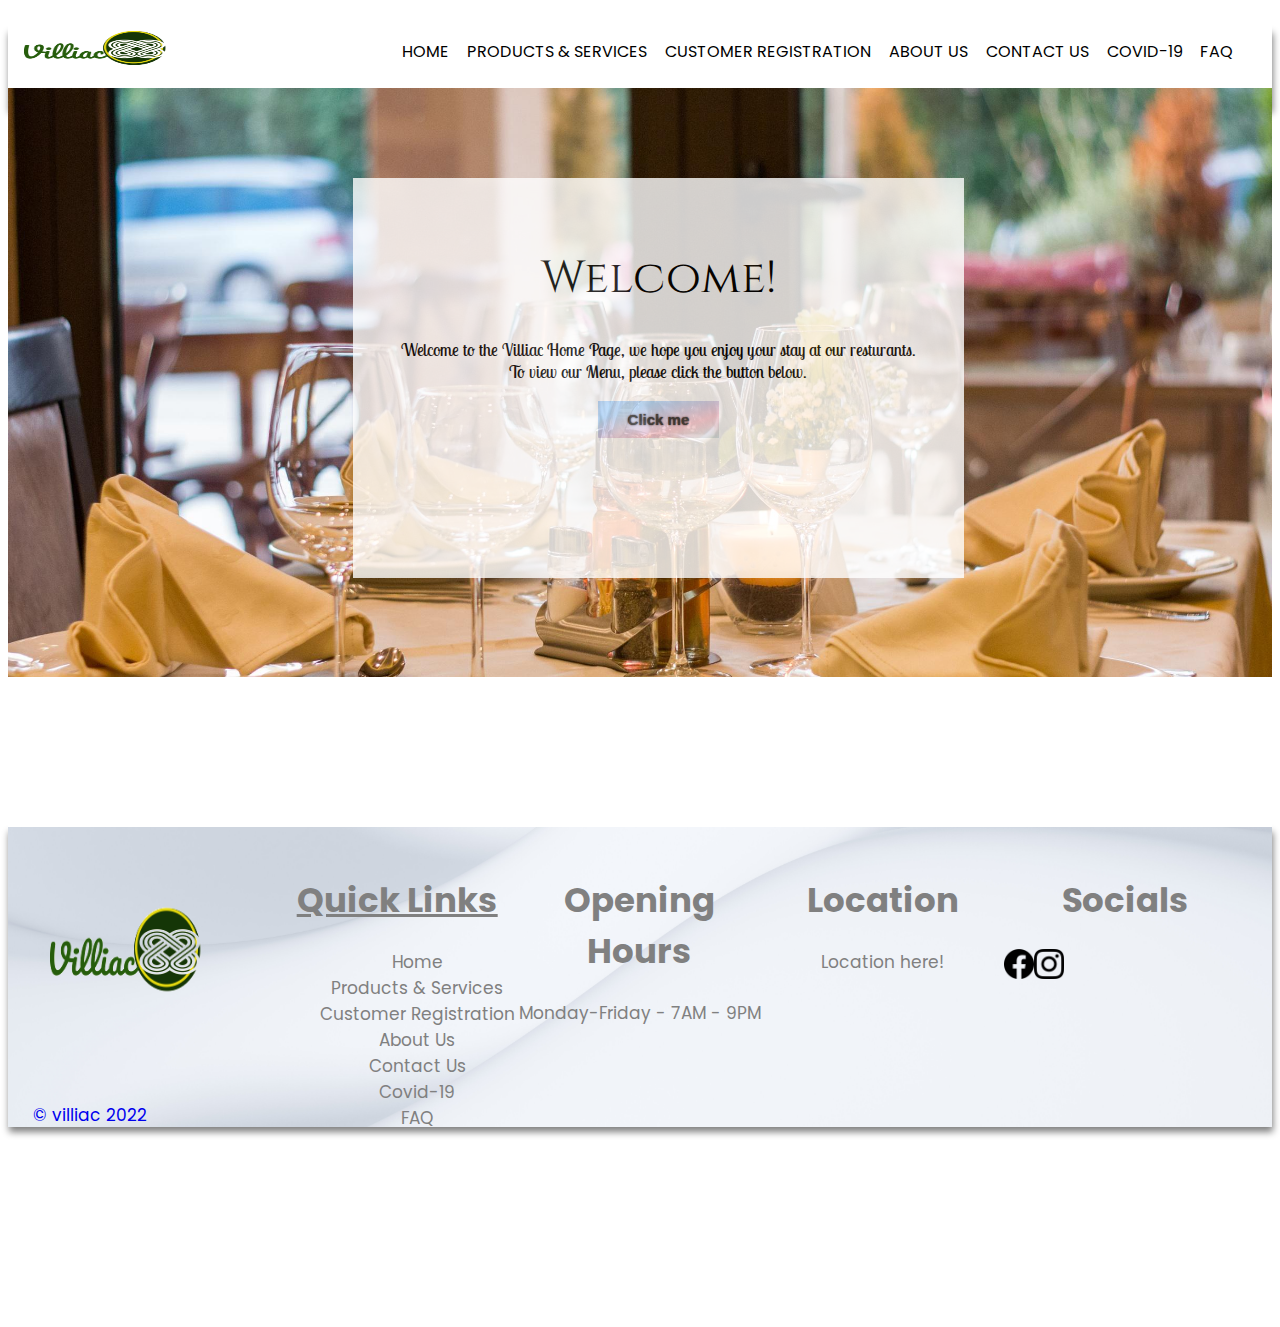
<file: index.html>
<!DOCTYPE html>
<html lang="en">
<html> 

<head>
	<link rel="stylesheet" type="text/css" href="CSS/Style.css" />
	<script src="Script/script.js" type="text/Javascript"></script>
	<title>Villiac | Home Page</title>
	<link rel="preconnect" href="https://fonts.googleapis.com">
	<link rel="preconnect" href="https://fonts.gstatic.com" crossorigin>
	<link href="https://fonts.googleapis.com/css2?family=Poppins:ital,wght@0,200;0,300;0,400;0,600;1,200;1,300;1,400;1,600&display=swap" rel="stylesheet">
	
	<link rel="preconnect" href="https://fonts.googleapis.com">
	<link rel="preconnect" href="https://fonts.gstatic.com" crossorigin>
	<link href="https://fonts.googleapis.com/css2?family=Cinzel:wght@600&display=swap" rel="stylesheet">  
	
		<link rel="preconnect" href="https://fonts.googleapis.com">
	<link rel="preconnect" href="https://fonts.gstatic.com" crossorigin>
	<link href="https://fonts.googleapis.com/css2?family=Lobster+Two:wght@300&display=swap" rel="stylesheet"> 
</head>

<body id="body">
	<div class= "container">
		<div class= "header">
			<section class= "logo">
				<a href= "index.html"> <img src= "Images/LogoIconTransparent.png" alt= "image_of_logo">
			</section>
			<section class= "MainHeader"> 
				<div class= "navigation">
					<ul>
						<li> <a href="index.html"> Home </a> </li>
						<li> <a href="LOGIN.html"> Products & Services </a> </li>
						<li> <a href="Customer_Registration.html"> Customer Registration </a> </li>
						<li> <a href="About_Us.html"> About Us </a> </li>
						<li> <a href="Contact_Us.html"> Contact Us </a> </li>
						<li> <a href="Covid-19.html"> Covid-19 </a> </li>
						<li> <a href="FAQ.html"> FAQ </a> </li>
					</ul>
				</div>
			</section>
		</div>
	
	<div class= "contentcontainer">
		<div class= "Section1">
				<div class= "Section1_box"> 
					<h1 class="homepageh1">Welcome!</h1>
					<p class="homepgp"> Welcome to the Villiac Home Page, we hope you enjoy your stay at our resturants.<br> To view our Menu, please click the button below. </p>
					<div class="Clickable_Button1">
						<form action= "" method="post">
							<a href="LOGIN.html"><input type="button" value="Click me"></input></a>
						</form>
					</div>
				</div>
		</div>
		<div class= "Blank_Placeholder">
		</div>

	<div class= "footer"> 
		<section class= "footer_section_1">
			<section class="Nav_logo">
				<a href= "index.html"> <img src= "Images/LogoIconTransparent.png" alt= "image_of_logo">
			</section>
		</section>
			
		<section class= "footer_section_2">
			<h1> Quick Links </h1>
			
			<section class="footer_Nav">
			<ul>
				<li> <a href="index.html"> Home </a> </li>
				<li> <a href="LOGIN.html"> Products & Services </a> </li>
				<li> <a href="Customer_Registration.html"> Customer Registration </a> </li>
				<li> <a href="About_Us.html"> About Us </a> </li>
				<li> <a href="Contact_Us.html"> Contact Us </a> </li>
				<li> <a href="Covid-19.html"> Covid-19 </a> </li>
				<li> <a href="FAQ.html"> FAQ </a> </li>
			</ul>
			</section>
		</section>
			
		<section class= "footer_section_3">
			<h1> Opening Hours </h1>
			<p> Monday-Friday - 7AM - 9PM </p>
		</section>
		<section class= "footer_section_4">
			<h1> Location </h1>
			<p> Location here! </p>
		</section>
		<section class= "footer_section_5">
			<h1> Socials </h1>
			<div class="SocialIcons">
				<a href= "https://www.facebook.com/campaign/landing.php?campaign_id=1635737222&extra_1=s%7Cc%7C355152121132%7Ce%7Cfacebook%27%7C&placement=&creative=355152121132&keyword=facebook%27&partner_id=googlesem&extra_2=campaignid%3D1635737222%26adgroupid%3D63524894798%26matchtype%3De%26network%3Dg%26source%3Dnotmobile%26search_or_content%3Ds%26device%3Dc%26devicemodel%3D%26adposition%3D%26target%3D%26targetid%3Dkwd-362360550869%26loc_physical_ms%3D9070375%26loc_interest_ms%3D%26feeditemid%3D%26param1%3D%26param2%3D&gclid=CjwKCAjw7IeUBhBbEiwADhiEMVJQXjFJwoAyJiEPKn57eGhlDPESLbmhjLqlDKhtFrRsCd7dJHE6eBoCSIEQAvD_BwE"> <img src= "Images/facebookIcon.png">
				<a href= "https://www.instagram.com/?hl=en"> <img src= "Images/instagramIcon.png">
			</div>
			
		</section>
		
		<span>&copy villiac 2022<span> 
	
	</div>
	</div>

</body>
</html>
</file>
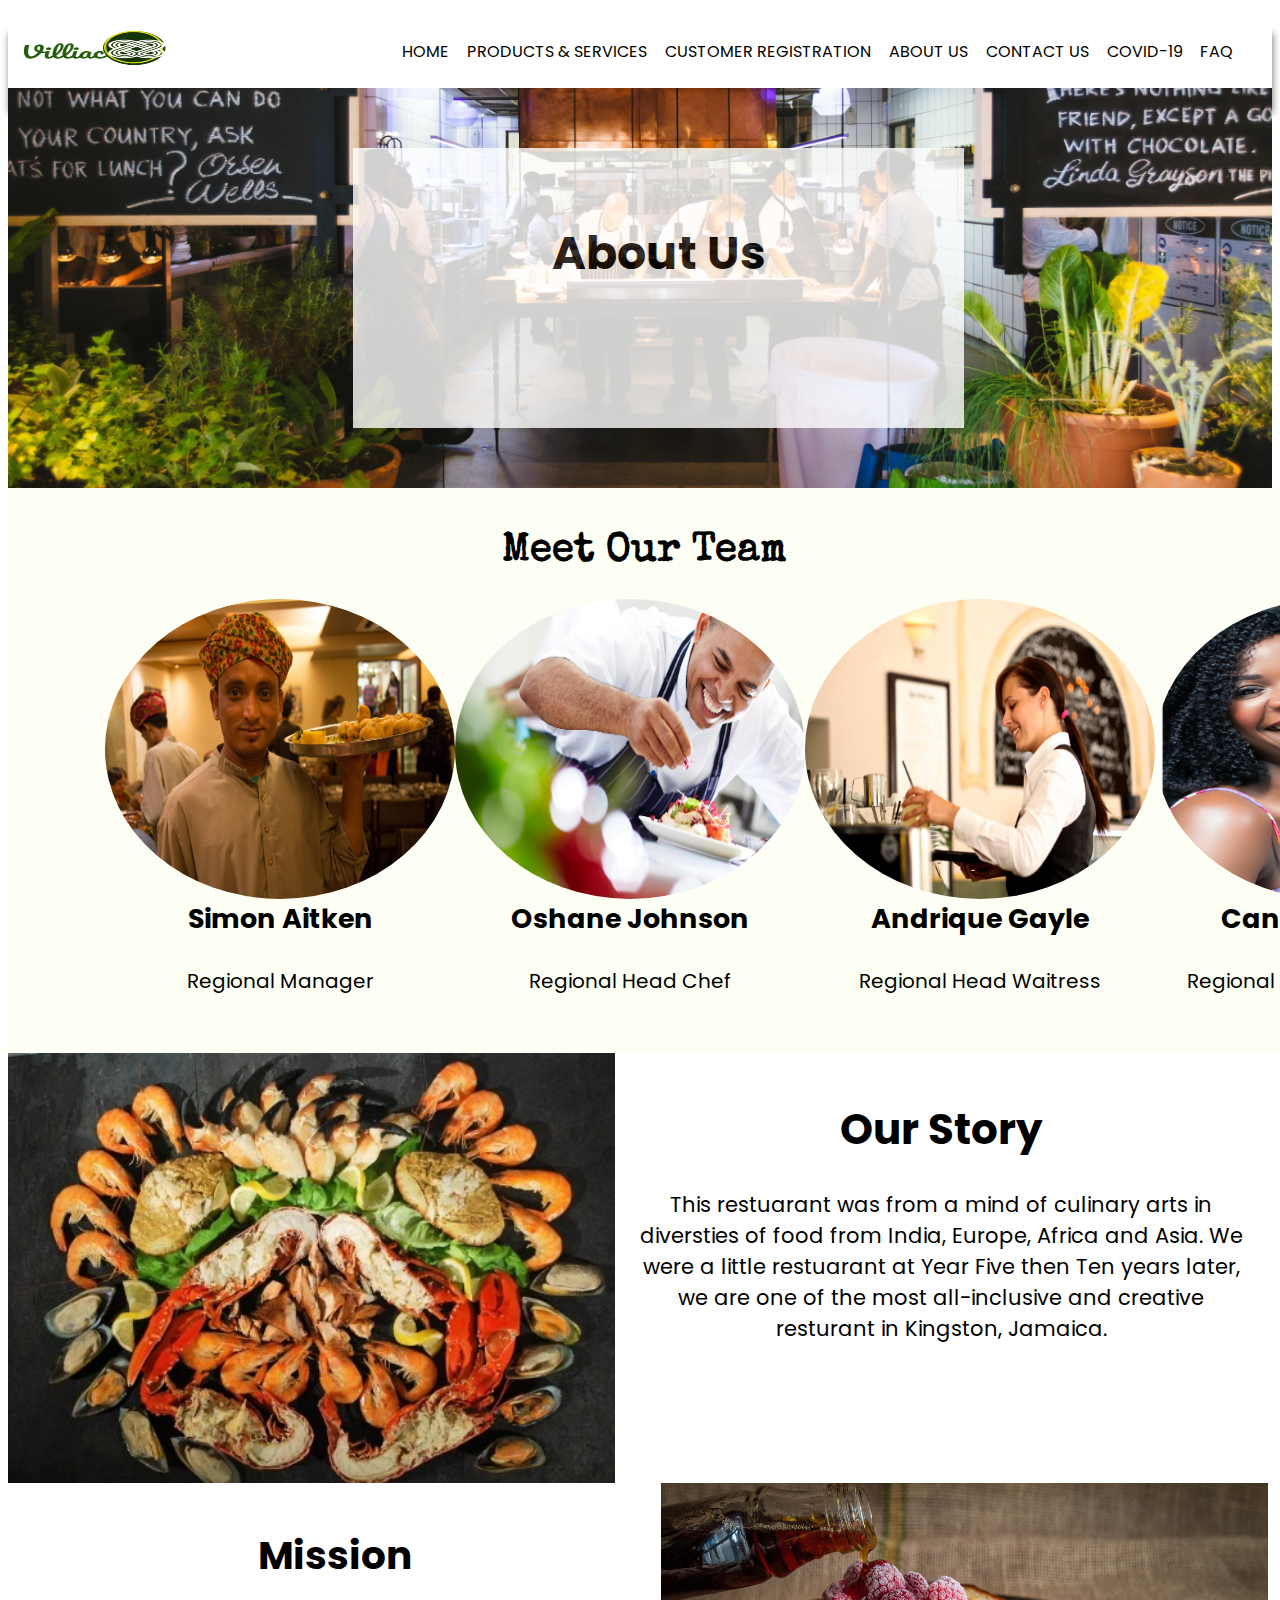
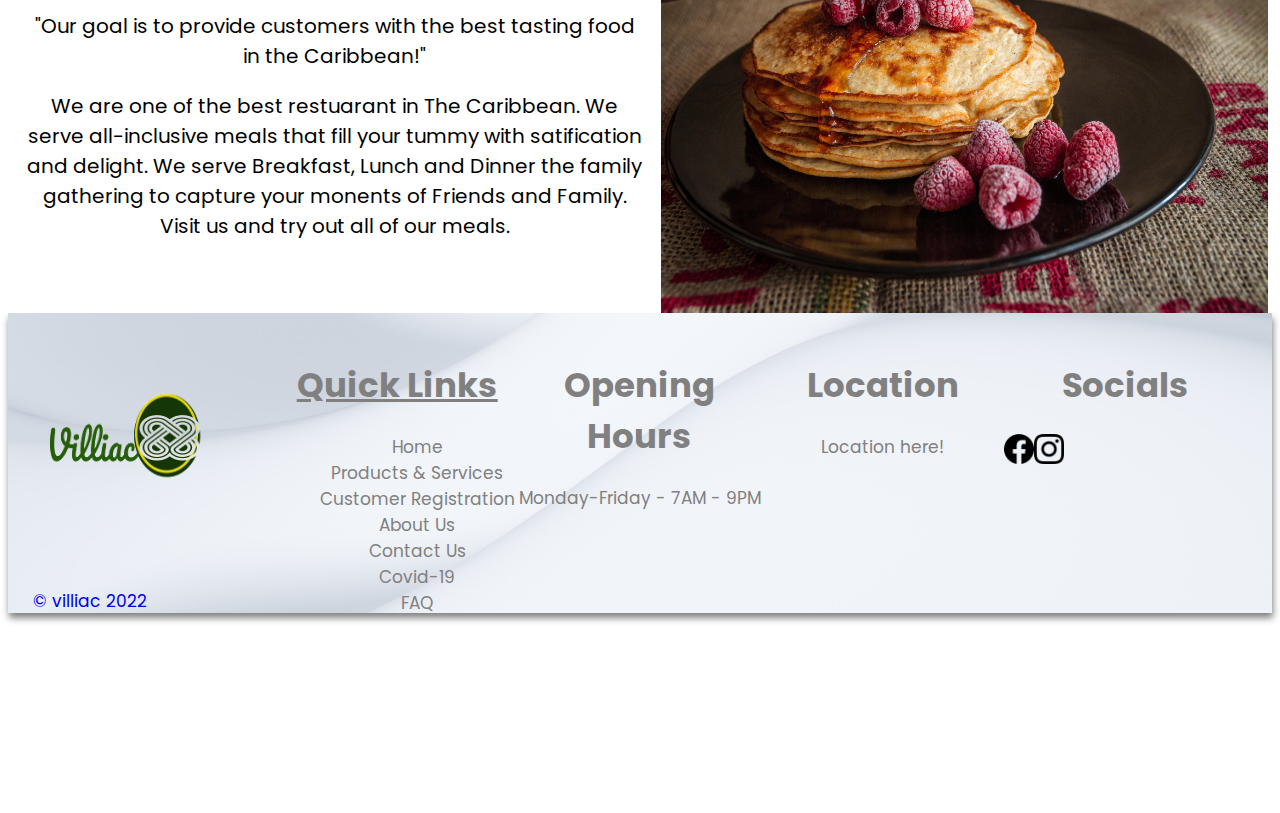
<file: About_Us.html>
<!DOCTYPE html>
<html lang="en">
<html> 

<head>
	<link rel="stylesheet" type="text/css" href= "CSS/Style.css" />
	<title> Villiac | About Us </title>
	<link rel="preconnect" href="https://fonts.googleapis.com">
	<link rel="preconnect" href="https://fonts.gstatic.com" crossorigin>
	<link href="https://fonts.googleapis.com/css2?family=Poppins:ital,wght@0,200;0,300;0,400;0,600;1,200;1,300;1,400;1,600&display=swap" rel="stylesheet">
	
	<link rel="preconnect" href="https://fonts.googleapis.com">
	<link rel="preconnect" href="https://fonts.gstatic.com" crossorigin>
	<link href="https://fonts.googleapis.com/css2?family=Macondo&family=Special+Elite&display=swap" rel="stylesheet"> 

</head>

<body id="body">
	<div class= "container">
		<div class= "header">
			<section class= "logo">
				<a href= "index.html"> <img src= "Images/LogoIconTransparent.png" alt= "image_of_logo">
			</section>
			<section class= "MainHeader"> 
				<div class= "navigation">
					<ul>
						<li> <a href="index.html"> Home </a> </li>
						<li> <a href="LOGIN.html"> Products & Services </a> </li>
						<li> <a href="Customer_Registration.html"> Customer Registration </a> </li>
						<li> <a href="About_Us.html"> About Us </a> </li>
						<li> <a href="Contact_Us.html"> Contact Us </a> </li>
						<li> <a href="Covid-19.html"> Covid-19 </a> </li>
						<li> <a href="FAQ.html"> FAQ </a> </li>
					</ul>
				</div>
			</section>
		</div>
	
	<div class= "contentcontainer">
		<div class= "About_Us_Section">
				<div class= "About_Us_Section_box"> 
					<h1> About Us </h1>
				</div>
		</div>
		
	<div class= "Our_Team_Section">
		<h1 class= "Our_Team_Section_Heading"> Meet Our Team</h1>
		<div class="Profiles">
			<div class="Profile">
				<img src= "Images/chef3.jpg" alt= "image_of_Simon_Aitken" style="width:350px;height:300px;">
				<h3 class="name"> Simon Aitken</h3>
				<p> Regional Manager </p>
			</div>
			<div class="Profile">
				<img src= "Images/chef1.jpg" alt= "image_of_Oshane_Johnson" style="width:350px;height:300px;">
				<h3 class="name"> Oshane Johnson </h3>
				<p> Regional Head Chef </p>
			</div>
			<div class="Profile">
				<img src= "Images/chef2.jpg" alt= "image_of_Andrique_Gayle" style="width:350px;height:300px;">
				<h3 class="name"> Andrique Gayle </h3>
				<p> Regional Head Waitress </p>
			</div>
			<div class="Profile">
				<img src= "Images/chef4.jpg" alt= "image_of_Candice_Arnold" style="width:350px;height:300px;">
				<h3 class="name"> Candice Arnold </h3>
				<p> Regional Operational Officer </p>
			</div>
		</div>
	</div>
		
	<div class="AboutUs_content_image"> </div>
	
	<div class = "Our_Story_Section">
		<h1> Our Story</h1>
		<p>
		This restuarant was from a mind of culinary arts in diversties of food from India, Europe, Africa and Asia. 
		We were a little restuarant at Year Five then Ten years later, we are one of the most all-inclusive and creative resturant in Kingston, Jamaica. 
		</p>
	</div>
	
	<div class= "Mission_Section">
		<h1>Mission</h1>
		<p> "Our goal is to provide customers with the best tasting food in the Caribbean!" </p>
		<p> We are one of the best restuarant in The Caribbean. 
		We serve all-inclusive meals that fill your tummy with satification and delight.
		We serve Breakfast, Lunch and Dinner the family gathering to capture your monents of Friends and Family.
		Visit us and try out all of our meals. </p>
	</div>

	<div class="AboutUs_content_image2"> 
		<img src= "Images/breakfast1.jpg">
	</div>
		
	

	<div class= "footer"> 
		<section class= "footer_section_1">
			<section class="Nav_logo">
				<a href= "index.html"> <img src= "Images/LogoIconTransparent.png" alt= "image_of_logo">
			</section>
		</section>
			
		<section class= "footer_section_2">
			<h1> Quick Links </h1>
			
			<section class="footer_Nav">
			<ul>
				<li> <a href="index.html"> Home </a> </li>
				<li> <a href="LOGIN.html"> Products & Services </a> </li>
				<li> <a href="Customer_Registration.html"> Customer Registration </a> </li>
				<li> <a href="About_Us.html"> About Us </a> </li>
				<li> <a href="Contact_Us.html"> Contact Us </a> </li>
				<li> <a href="Covid-19.html"> Covid-19 </a> </li>
				<li> <a href="FAQ.html"> FAQ </a> </li>
			</ul>
			</section>
		</section>
			
		<section class= "footer_section_3">
			<h1> Opening Hours </h1>
			<p> Monday-Friday - 7AM - 9PM</p>
		</section>
		<section class= "footer_section_4">
			<h1> Location </h1>
			<p> Location here! </p>
		</section>
		<section class= "footer_section_5">
			<h1> Socials </h1>
			<div class="SocialIcons">
				<a href= "https://www.facebook.com/campaign/landing.php?campaign_id=1635737222&extra_1=s%7Cc%7C355152121132%7Ce%7Cfacebook%27%7C&placement=&creative=355152121132&keyword=facebook%27&partner_id=googlesem&extra_2=campaignid%3D1635737222%26adgroupid%3D63524894798%26matchtype%3De%26network%3Dg%26source%3Dnotmobile%26search_or_content%3Ds%26device%3Dc%26devicemodel%3D%26adposition%3D%26target%3D%26targetid%3Dkwd-362360550869%26loc_physical_ms%3D9070375%26loc_interest_ms%3D%26feeditemid%3D%26param1%3D%26param2%3D&gclid=CjwKCAjw7IeUBhBbEiwADhiEMVJQXjFJwoAyJiEPKn57eGhlDPESLbmhjLqlDKhtFrRsCd7dJHE6eBoCSIEQAvD_BwE"> <img src= "Images/facebookIcon.png">
				<a href= "https://www.instagram.com/?hl=en"> <img src= "Images/instagramIcon.png">
			</div>
		</section>
		
		<span>&copy villiac 2022<span> 
	
	</div>
	</div>

</body>
</html>

<!--   
<a href= "https://www.freelogodesign.org/share/ecdf5310d8d1498caa031f91f5c9d2fb"> <img alt= "imgages/banner_logo.png" width= "150" height="70"> </a>
-->
</file>
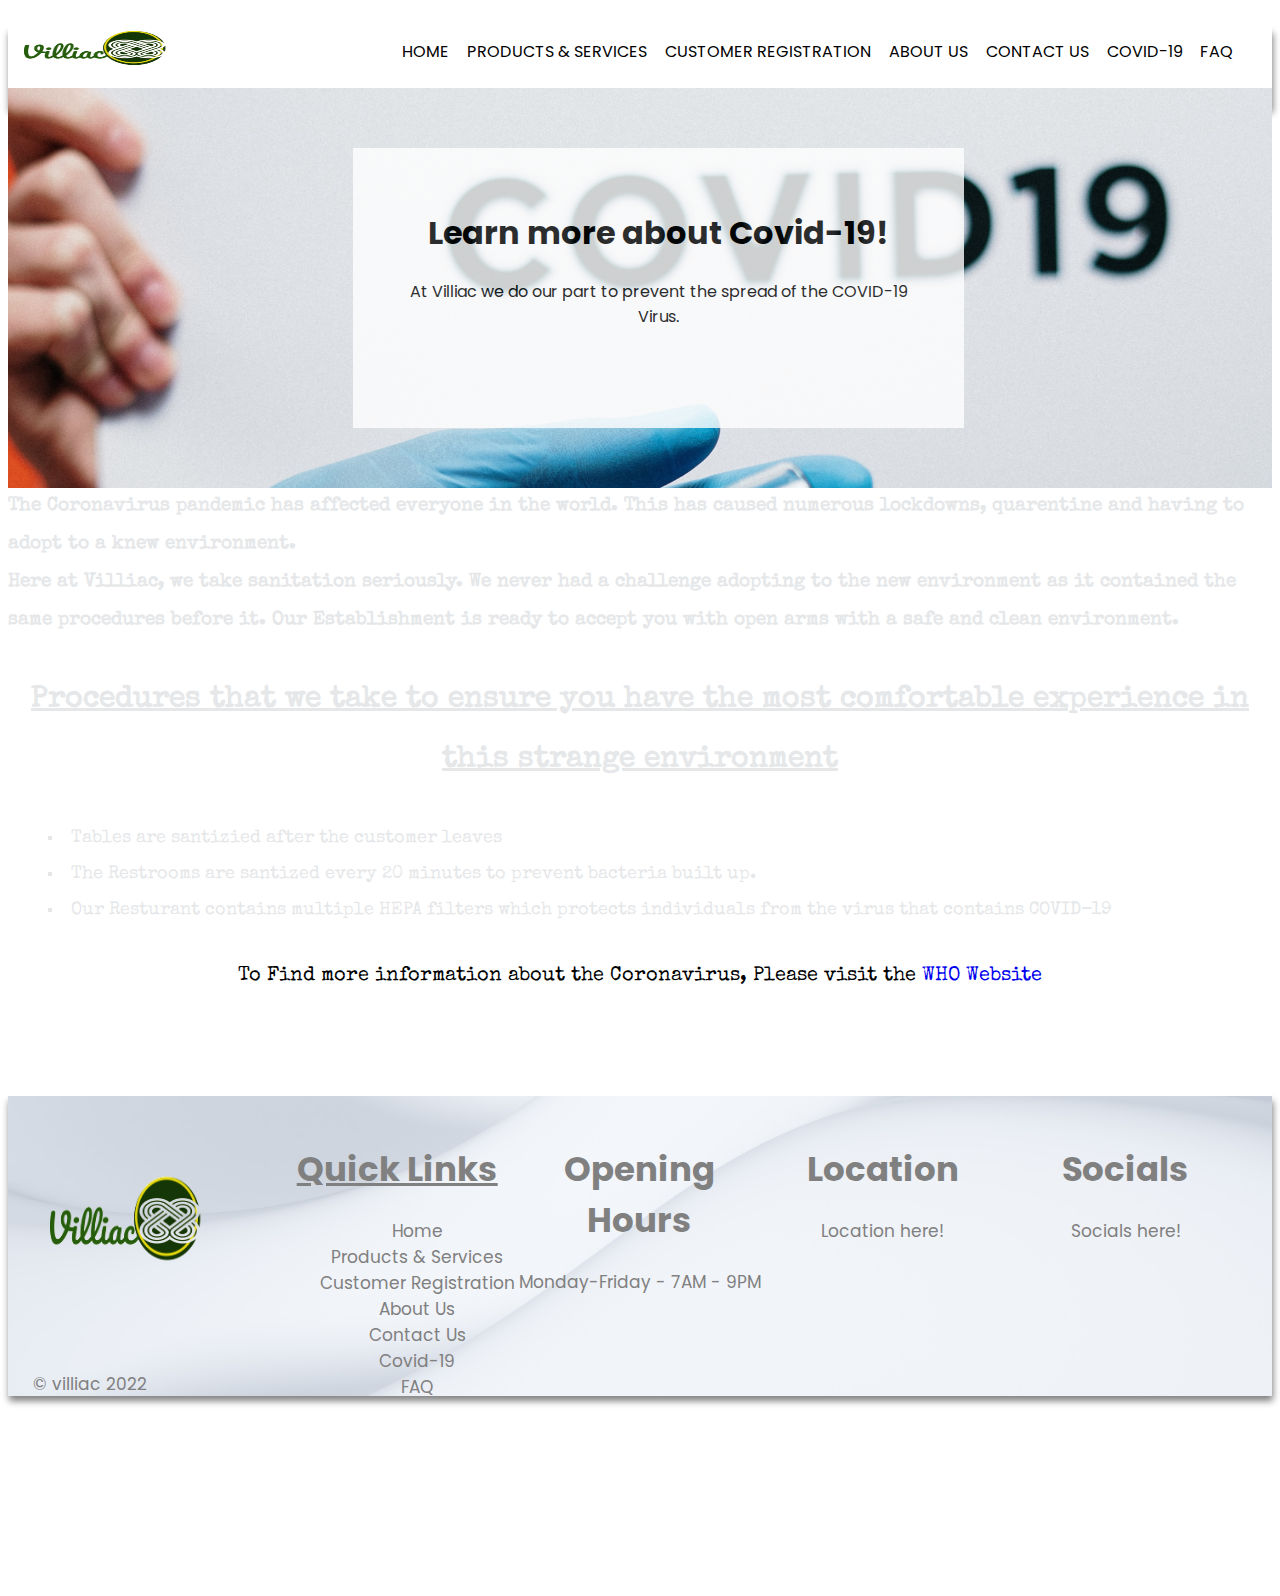
<file: Covid-19.html>
<!DOCTYPE html>
<html lang="en">
<html> 

<head>
	<link rel="stylesheet" type="text/css" href="CSS/Style.css" />
	<title> Villiac | Covid-19 </title>
	<link rel="preconnect" href="https://fonts.googleapis.com">
	<link rel="preconnect" href="https://fonts.gstatic.com" crossorigin>
	<link href="https://fonts.googleapis.com/css2?family=Poppins:ital,wght@0,200;0,300;0,400;0,600;1,200;1,300;1,400;1,600&display=swap" rel="stylesheet">
		

	<link rel="preconnect" href="https://fonts.googleapis.com">
	<link rel="preconnect" href="https://fonts.gstatic.com" crossorigin>
	<link href="https://fonts.googleapis.com/css2?family=Playfair+Display+SC:ital,wght@0,400;0,700;1,400&display=swap" rel="stylesheet"> 
	
	<link rel="preconnect" href="https://fonts.googleapis.com">
	<link rel="preconnect" href="https://fonts.gstatic.com" crossorigin>
	<link href="https://fonts.googleapis.com/css2?family=Special+Elite&display=swap" rel="stylesheet"> 
</head>

<body id="body">
	<div class= "container">
		<div class= "header">
			<section class= "logo">
				<a href= "index.html"> <img src= "Images/LogoIconTransparent.png" alt= "image_of_logo">
			</section>
			<section class= "MainHeader"> 
				<div class= "navigation">
					<ul>
						<li> <a href="index.html"> Home </a> </li>
						<li> <a href="LOGIN.html"> Products & Services </a> </li>
						<li> <a href="Customer_Registration.html"> Customer Registration </a> </li>
						<li> <a href="About_Us.html"> About Us </a> </li>
						<li> <a href="Contact_Us.html"> Contact Us </a> </li>
						<li> <a href="Covid-19.html"> Covid-19 </a> </li>
						<li> <a href="FAQ.html"> FAQ </a> </li>
					</ul>
				</div>
			</section>
		</div>
	
	<div class= "contentcontainer">
		<div class= "Covid_19_Section">
				<div class= "Covid_19_Section_box"> 
					<h1> Learn more about Covid-19! </h1>
					<p>At Villiac we do our part to prevent the spread of the COVID-19 Virus.</p>
				</div>
		</div>
		
		<div class="covidinfo">
		<div class= "Blank_Placeholdercovid19">
			<p class="covid19para">The Coronavirus pandemic has affected everyone in the world. This has caused numerous lockdowns, quarentine and having to adopt to a knew environment.<br>
			Here at Villiac, we take sanitation seriously. We never had a challenge adopting to the new environment as it contained the same procedures before it. Our Establishment is ready to accept you with open arms with a safe and clean environment.</p>
		
			<h3 class = "covid19textcenter"><u>Procedures that we take to ensure you have the most comfortable experience in this strange environment</u></h3>
			<ol class="covid19list">
				<li>Tables are santizied after the customer leaves</li>
				<li>The Restrooms are santized every 20 minutes to prevent bacteria built up.</li>
				<li>Our Resturant contains multiple HEPA filters which protects individuals from the virus that contains COVID-19</li>
			</ol>
		</div>
		
		
	<div class="Blank_Placeholder">
	<p class="covid19font">To Find more information about the Coronavirus, Please visit the <a href="https://www.who.int/health-topics/coronavirus">WHO Website</a></p>
	</div>
	</div>	

	<div class= "footer"> 
		<section class= "footer_section_1">
			<section class="Nav_logo">
				<a href= "index.html"> <img src= "Images/LogoIconTransparent.png" alt= "image_of_logo">
			</section>
		</section>
			
		<section class= "footer_section_2">
			<h1> Quick Links </h1>
			
			<section class="footer_Nav">
			<ul>
				<li> <a href="index.html"> Home </a> </li>
				<li> <a href="LOGIN.html"> Products & Services </a> </li>
				<li> <a href="Customer_Registration.html"> Customer Registration </a> </li>
				<li> <a href="About_Us.html"> About Us </a> </li>
				<li> <a href="Contact_Us.html"> Contact Us </a> </li>
				<li> <a href="Covid-19.html"> Covid-19 </a> </li>
				<li> <a href="FAQ.html"> FAQ </a> </li>
			</ul>
			</section>
		</section>
			
		<section class= "footer_section_3">
			<h1> Opening Hours </h1>
			<p> Monday-Friday - 7AM - 9PM </p>
		</section>
		<section class= "footer_section_4">
			<h1> Location </h1>
			<p> Location here! </p>
		</section>
		<section class= "footer_section_5">
			<h1> Socials </h1>
			<p> Socials here! </p>
		</section>
		
		<span>&copy villiac 2022<span> 
	
	</div>
	</div>

</body>
</html>
</file>
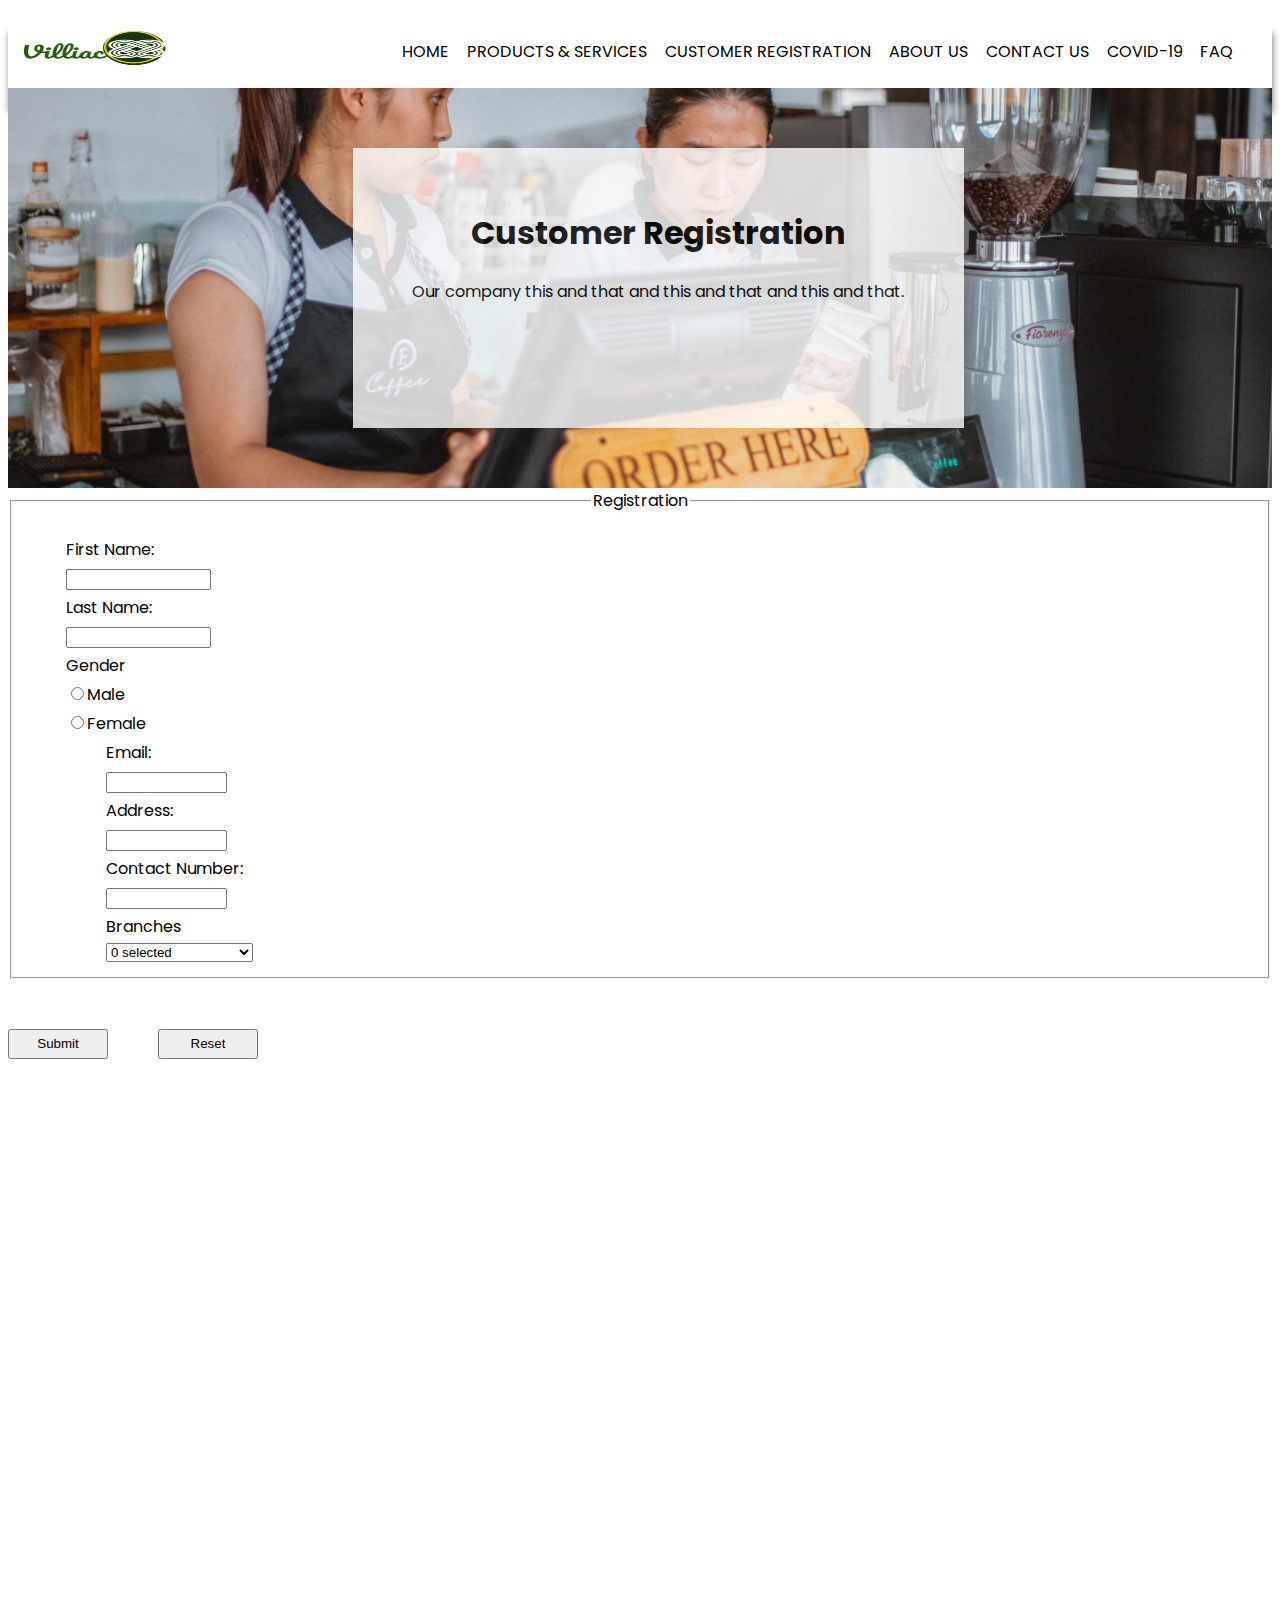
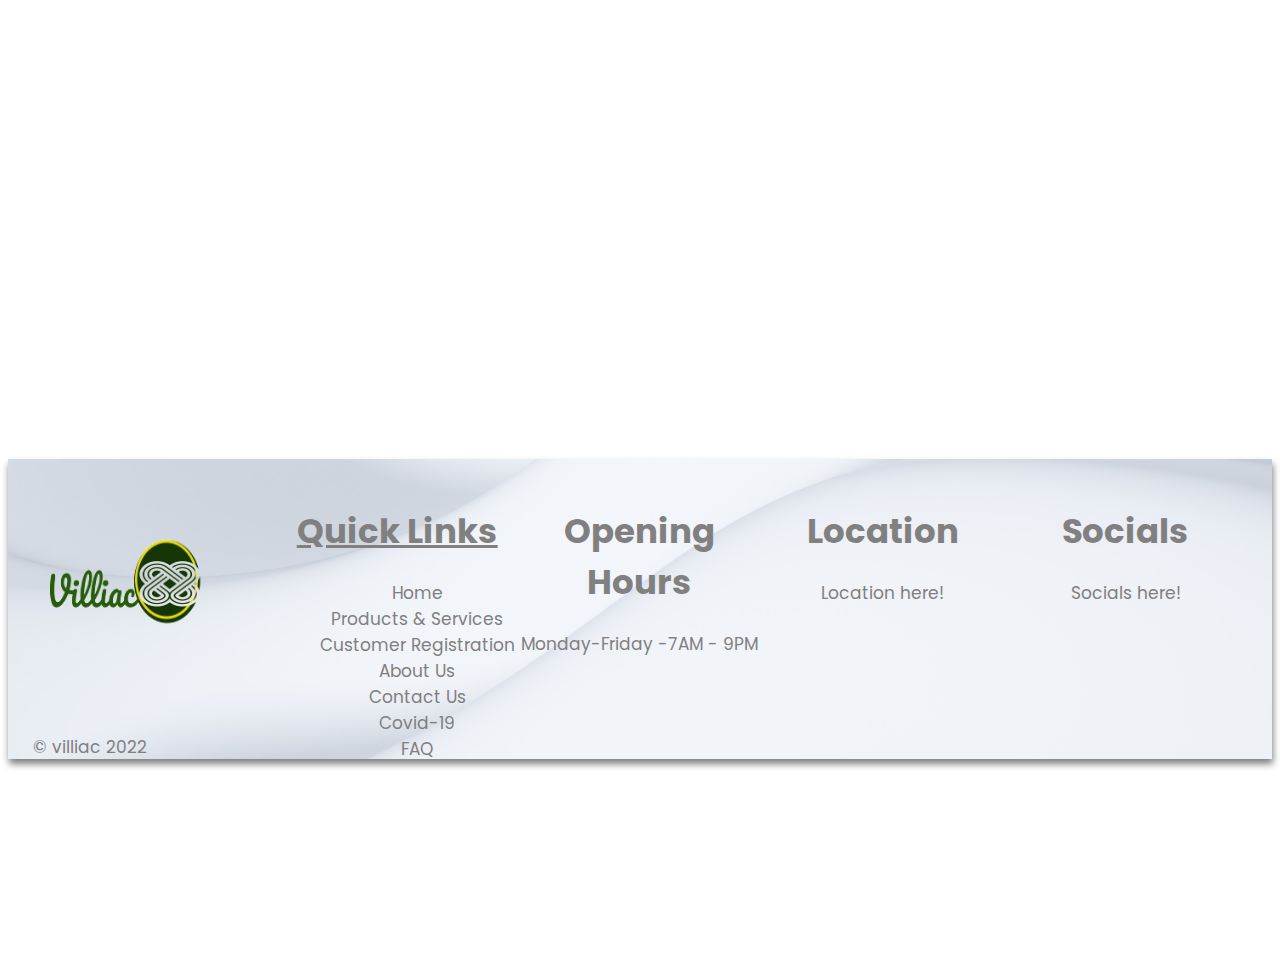
<file: Customer_Registration.html>
<!DOCTYPE html>
<html lang="en">
<html> 

<head>
	<link rel="stylesheet" type="text/css" href="CSS/Style.css" />
	<script src="Script/customreg.js" type="text/javascript" /></script>
	<title> Villiac | Customer Registration </title>
	<link rel="preconnect" href="https://fonts.googleapis.com">
	<link rel="preconnect" href="https://fonts.gstatic.com" crossorigin>
	<link href="https://fonts.googleapis.com/css2?family=Poppins:ital,wght@0,200;0,300;0,400;0,600;1,200;1,300;1,400;1,600&display=swap" rel="stylesheet">

</head>
<body id="body">
	<div class= "container">
		<div class= "header">
			<section class= "logo">
				<a href= "index.html"> <img src= "Images/LogoIconTransparent.png" alt= "image_of_logo">
			</section>
			<section class= "MainHeader"> 
				<div class= "navigation">
					<ul>
						<li> <a href="index.html"> Home </a> </li>
						<li> <a href="LOGIN.html"> Products & Services </a> </li>
						<li> <a href="Customer_Registration.html"> Customer Registration </a> </li>
						<li> <a href="About_Us.html"> About Us </a> </li>
						<li> <a href="Contact_Us.html"> Contact Us </a> </li>
						<li> <a href="Covid-19.html"> Covid-19 </a> </li>
						<li> <a href="FAQ.html"> FAQ </a> </li>
					</ul>
				</div>
			</section>
		</div>
	
	<div class= "contentcontainer">
		<div class= "Customer_Registration_Section">
				<div class= "Customer_Registration_Section_box"> 
					<h1> Customer Registration </h1>
					<p> Our company this and that and this and that and this and that.  </p>
				</div>
		</div>
		<div class= "Blank_Placeholdercustomer">
		<fieldset>
			<legend class="reglegend">Registration</legend>
			<form name = "myform" method = "post" onsubmit='return formValidator()'>
			<ol>
			<li><label for="fnameid">First Name:</label></li>
			<li><input type="text" name="fnameid" id="fnameid" size="15" /></li>
			<li><label for="lnameid">Last Name:</label></li>
			<li><input type="text" name="lnameid" id="lnameid" size="15" /></li>
			<li><label for="gender">Gender</label></li>
			<li><input type="radio" name="gender" value="male"/>Male</input></li>
			<li><input type="radio" name="gender" value="female"/>Female</input></li>
			<ol>
			<li><label for="emailid">Email:</label></li>
			<li><input type="text" name="emailid" id="emailid" size="12" /></li>
			<li><label for="addressid">Address:</label></li>
			<li><input type="text" name="addressid" id="addressid" size="12" /></li>
			<li><label for="contactid">Contact Number:</label></li>
			<li><input type="text" name="contactid" id="contactid" size="12" /></li>
			<li><label for="branchid">Branches</label></li>
			<li><select name="ddlbranch" size="1" multiple="yes">
			<option value="N/A">Select Branch(es)</option>
			<option value="SAN">Santa Cruz Branch</option>
			<option value="MON">Montego Bay Branch</option>
			<option value="OLD">Old Harbour Branch</option>
			<option value="MAY">May Pen Branch</option>
			<option value="OCH">Ocho Rios Branch</option>
			</select></li>
			</ol>
			</fieldset>
			<input type='submit' value='Submit' name='btnsubmit'/>
			<input type="reset" name="btnreset" value="Reset"/>
			</form>
		</div>

	<div class= "footer"> 
		<section class= "footer_section_1">
			<section class="Nav_logo">
				<a href= "index.html"> <img src= "Images/LogoIconTransparent.png" alt= "image_of_logo">
			</section>
		</section>
			
		<section class= "footer_section_2">
			<h1> Quick Links </h1>
			
			<section class="footer_Nav">
			<ul>
				<li> <a href="index.html"> Home </a> </li>
				<li> <a href="LOGIN.html"> Products & Services </a> </li>
				<li> <a href="Customer_Registration.html"> Customer Registration </a> </li>
				<li> <a href="About_Us.html"> About Us </a> </li>
				<li> <a href="Contact_Us.html"> Contact Us </a> </li>
				<li> <a href="Covid-19.html"> Covid-19 </a> </li>
				<li> <a href="FAQ.html"> FAQ </a> </li>
			</ul>
			</section>
		</section>
			
		<section class= "footer_section_3">
			<h1> Opening Hours </h1>
			<p> Monday-Friday -7AM - 9PM </p>
		</section>
		<section class= "footer_section_4">
			<h1> Location </h1>
			<p> Location here! </p>
		</section>
		<section class= "footer_section_5">
			<h1> Socials </h1>
			<p> Socials here! </p>
		</section>
		
		<span>&copy villiac 2022<span> 
	
	</div>
	</div>

</body>
</html>
</file>
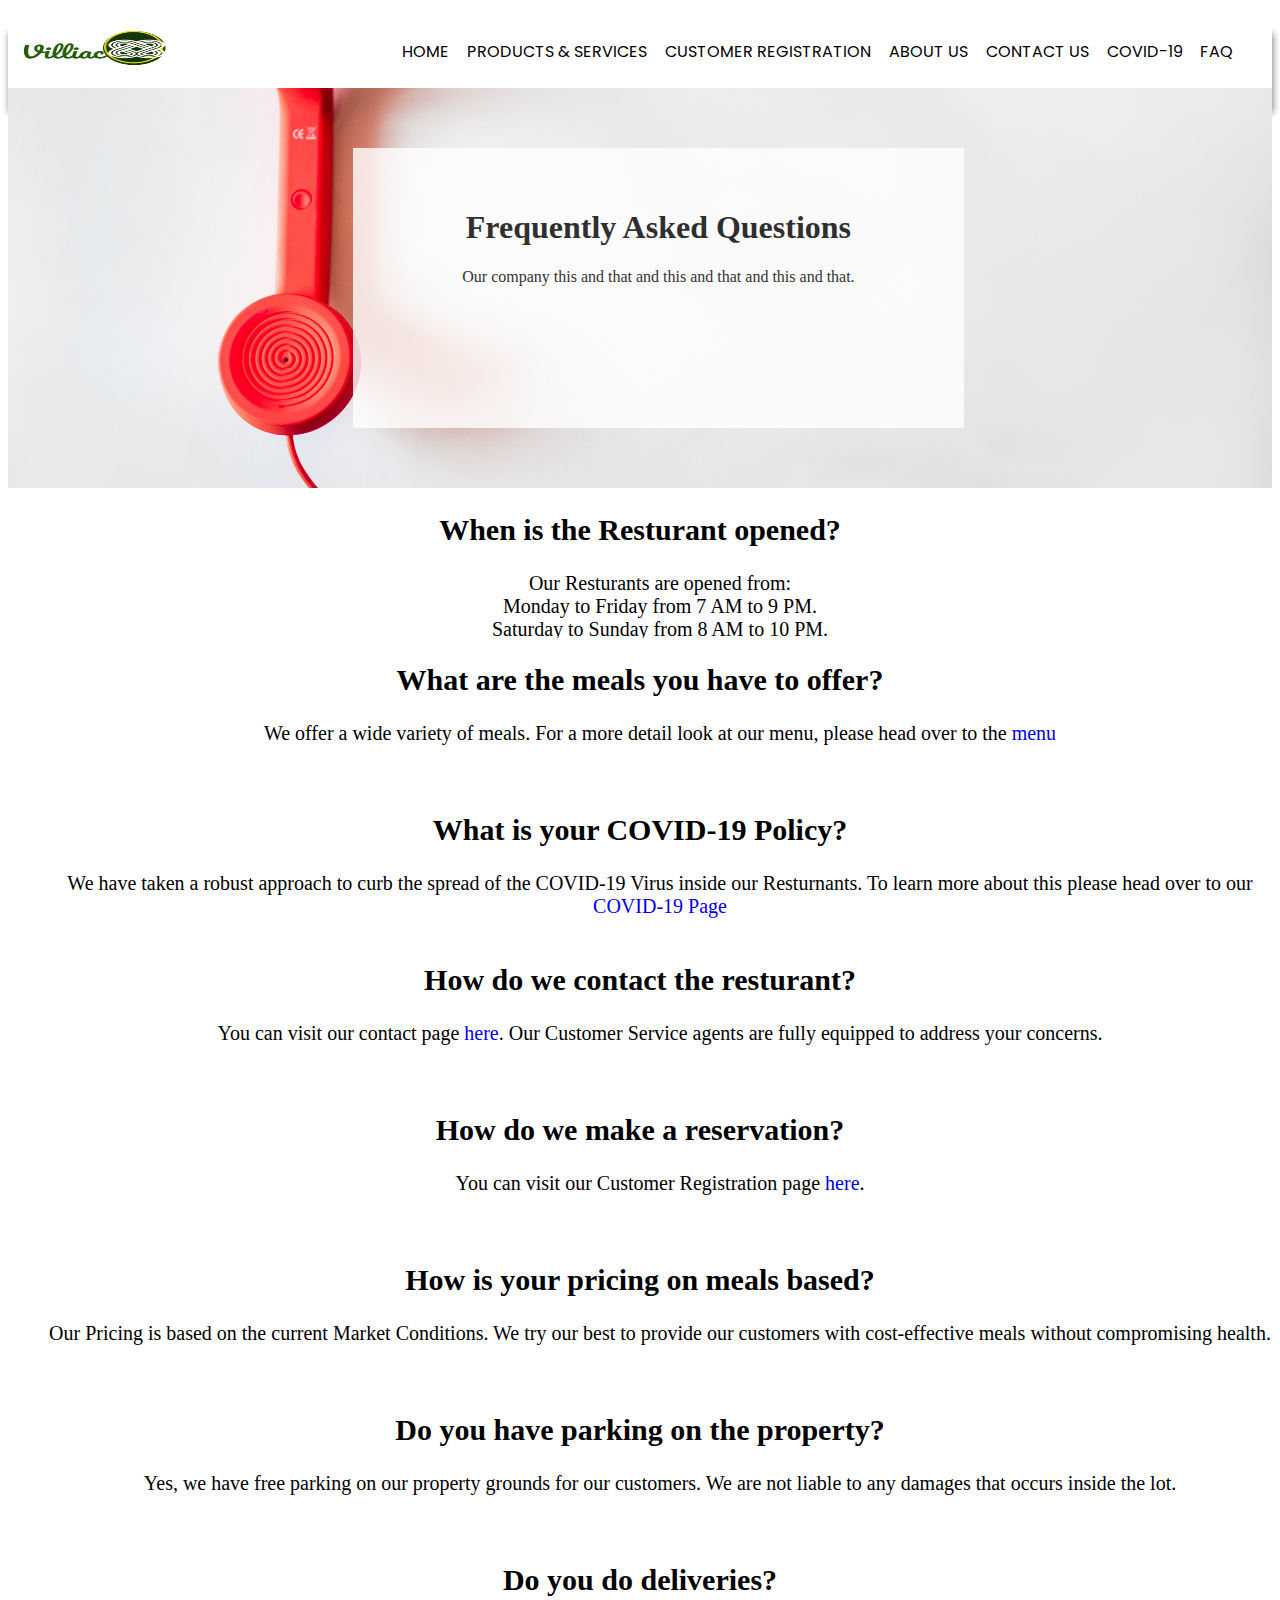
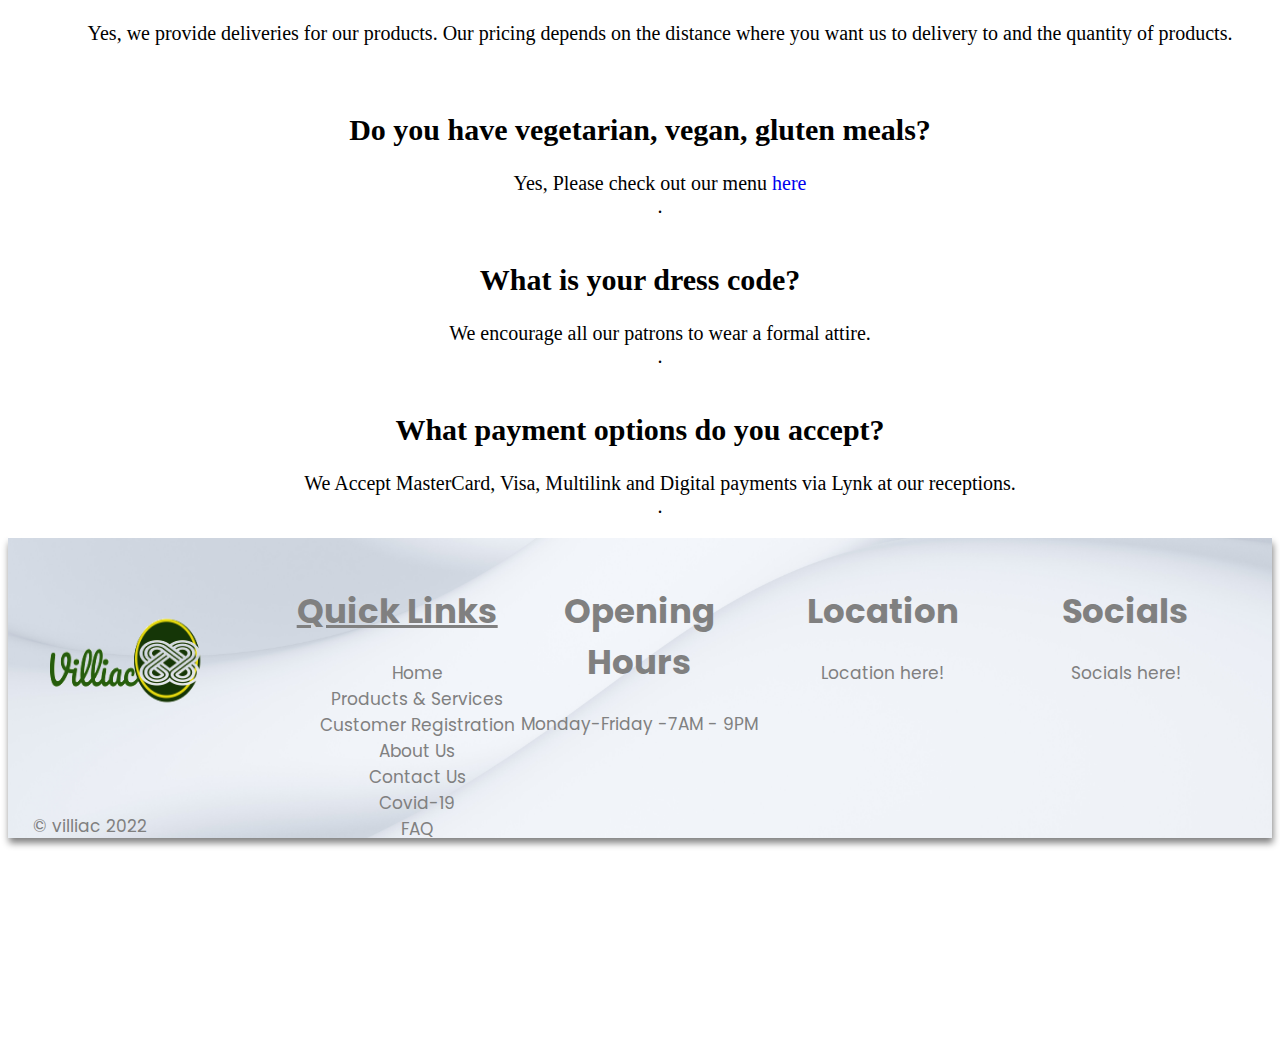
<file: FAQ.html>
<!DOCTYPE html>
<html lang="en">
<html> 

<head>
	<link rel="stylesheet" type="text/css" href="CSS/Style.css" />
	<title> Villiac | FAQ </title>
	<link rel="preconnect" href="https://fonts.googleapis.com">
	<link rel="preconnect" href="https://fonts.gstatic.com" crossorigin>
	<link href="https://fonts.googleapis.com/css2?family=Poppins:ital,wght@0,200;0,300;0,400;0,600;1,200;1,300;1,400;1,600&display=swap" rel="stylesheet">



</head>

<body id="body">
	<div class= "container">
		<div class= "header">
			<section class= "logo">
				<a href= "index.html"> <img src= "Images/LogoIconTransparent.png" alt= "image_of_logo">
			</section>
			<section class= "MainHeader"> 
				<div class= "navigation">
					<ul>
						<li> <a href="index.html"> Home </a> </li>
						<li> <a href="LOGIN.html"> Products & Services </a> </li>
						<li> <a href="Customer_Registration.html"> Customer Registration </a> </li>
						<li> <a href="About_Us.html"> About Us </a> </li>
						<li> <a href="Contact_Us.html"> Contact Us </a> </li>
						<li> <a href="Covid-19.html"> Covid-19 </a> </li>
						<li> <a href="FAQ.html"> FAQ </a> </li>
					</ul>
				</div>
			</section>
		</div>
	
	<div class= "contentcontainer">
		<div class= "FAQ_Section">
				<div class= "FAQ_Section_box"> 
					<h1> Frequently Asked Questions </h1>
					<p> Our company this and that and this and that and this and that. </p>
				</div>
		</div>
		<div class= "Blank_Placeholder">
			<h2>When is the Resturant opened?</h2>
			<ol>
				<li class="faqli"><p>Our Resturants are opened from: <br> Monday to Friday from 7 AM to 9 PM.   <br> Saturday to Sunday from 8 AM to 10 PM.</p></li>
			</ol>
			
		</div>
		<div class= "Blank_Placeholder">
		<h2>What are the meals you have to offer?</h2>
			<ol>
				<li class="faqli">We offer a wide variety of meals. For a more detail look at our menu, please head over to the <a href="Products_and_Services.html"> menu</a></li></ol>
		</div>
		<div class= "Blank_Placeholder">
		<h2>What is your COVID-19 Policy?</h2>
			<ol>
				<li class="faqli">We have taken a robust approach to curb the spread of the COVID-19 Virus inside our Resturnants. To learn more about this please head over to our <a href="Covid-19.html">COVID-19 Page</a></li></ol>
		</div>
		<div class= "Blank_Placeholder">
			<h2>How do we contact the resturant?</h2>
			<ol>
				<li class="faqli">You can visit our contact page <a href="Contact_Us.html">here</a>. Our Customer Service agents are fully equipped to address your concerns.</li></ol>
		</div>
		<div class= "Blank_Placeholder">
			<h2>How do we make a reservation?</h2>
				<ol>
					<li class="faqli">You can visit our Customer Registration page <a href="Customer_Registration.htmll">here</a>. </li></ol>
		</div>
		<div class= "Blank_Placeholder">
			<h2>How is your pricing on meals based?</h2>
				<ol>
					<li class="faqli">Our Pricing is based on the current Market Conditions. We try our best to provide our customers with cost-effective meals without compromising health.</li></ol>
		</div>
		<div class= "Blank_Placeholder">
			<h2>Do you have parking on the property?</h2>
				<ol>
					<li class="faqli">Yes, we have free parking on our property grounds for our customers. We are not liable to any damages that occurs inside the lot.</li></ol>
		</div>
		<div class= "Blank_Placeholder">
			<h2>Do you do deliveries?</h2>
				<ol>
					<li class="faqli">Yes, we provide deliveries for our products. Our pricing depends on the distance where you want us to delivery to and the quantity of products. </li></ol>
		</div>
		<div class= "Blank_Placeholder">
			<h2>Do you have vegetarian, vegan, gluten meals?</h2>
				<ol>
					<li class="faqli">Yes, Please check out our menu <a href="Products_and_Services.html"> here</a></li>.</ol>
		</div>
		<div class= "Blank_Placeholder">
			<h2>What is your dress code?</h2>
				<ol>
					<li class="faqli">We encourage all our patrons to wear a formal attire.</li>.</ol>
		</div>
		<div class= "Blank_Placeholder">
			<h2>What payment options do you accept?</h2>
				<ol>
					<li class="faqli">We Accept MasterCard, Visa, Multilink and Digital payments via Lynk at our receptions.</li>.</ol>
		</div>
				
				
				

	<div class= "footer"> 
		<section class= "footer_section_1">
			<section class="Nav_logo">
				<a href= "index.html"> <img src= "Images/LogoIconTransparent.png" alt= "image_of_logo">
			</section>
		</section>
			
		<section class= "footer_section_2">
			<h1> Quick Links </h1>
			
			<section class="footer_Nav">
			<ul>
				<li> <a href="index.html"> Home </a> </li>
				<li> <a href="LOGIN.html"> Products & Services </a> </li>
				<li> <a href="Customer_Registration.html"> Customer Registration </a> </li>
				<li> <a href="About_Us.html"> About Us </a> </li>
				<li> <a href="Contact_Us.html"> Contact Us </a> </li>
				<li> <a href="Covid-19.html"> Covid-19 </a> </li>
				<li> <a href="FAQ.html"> FAQ </a> </li>
			</ul>
			</section>
		</section>
			
		<section class= "footer_section_3">
			<h1> Opening Hours </h1>
			<p> Monday-Friday -7AM - 9PM </p>
		</section>
		<section class= "footer_section_4">
			<h1> Location </h1>
			<p> Location here! </p>
		</section>
		<section class= "footer_section_5">
			<h1> Socials </h1>
			<p> Socials here! </p>
		</section>
		
		<span>&copy villiac 2022<span> 
	
	</div>
	</div>

</body>
</html>

<!--   
<a href= "https://www.freelogodesign.org/share/ecdf5310d8d1498caa031f91f5c9d2fb"> <img alt= "imgages/banner_logo.png" width= "150" height="70"> </a>
-->
</file>
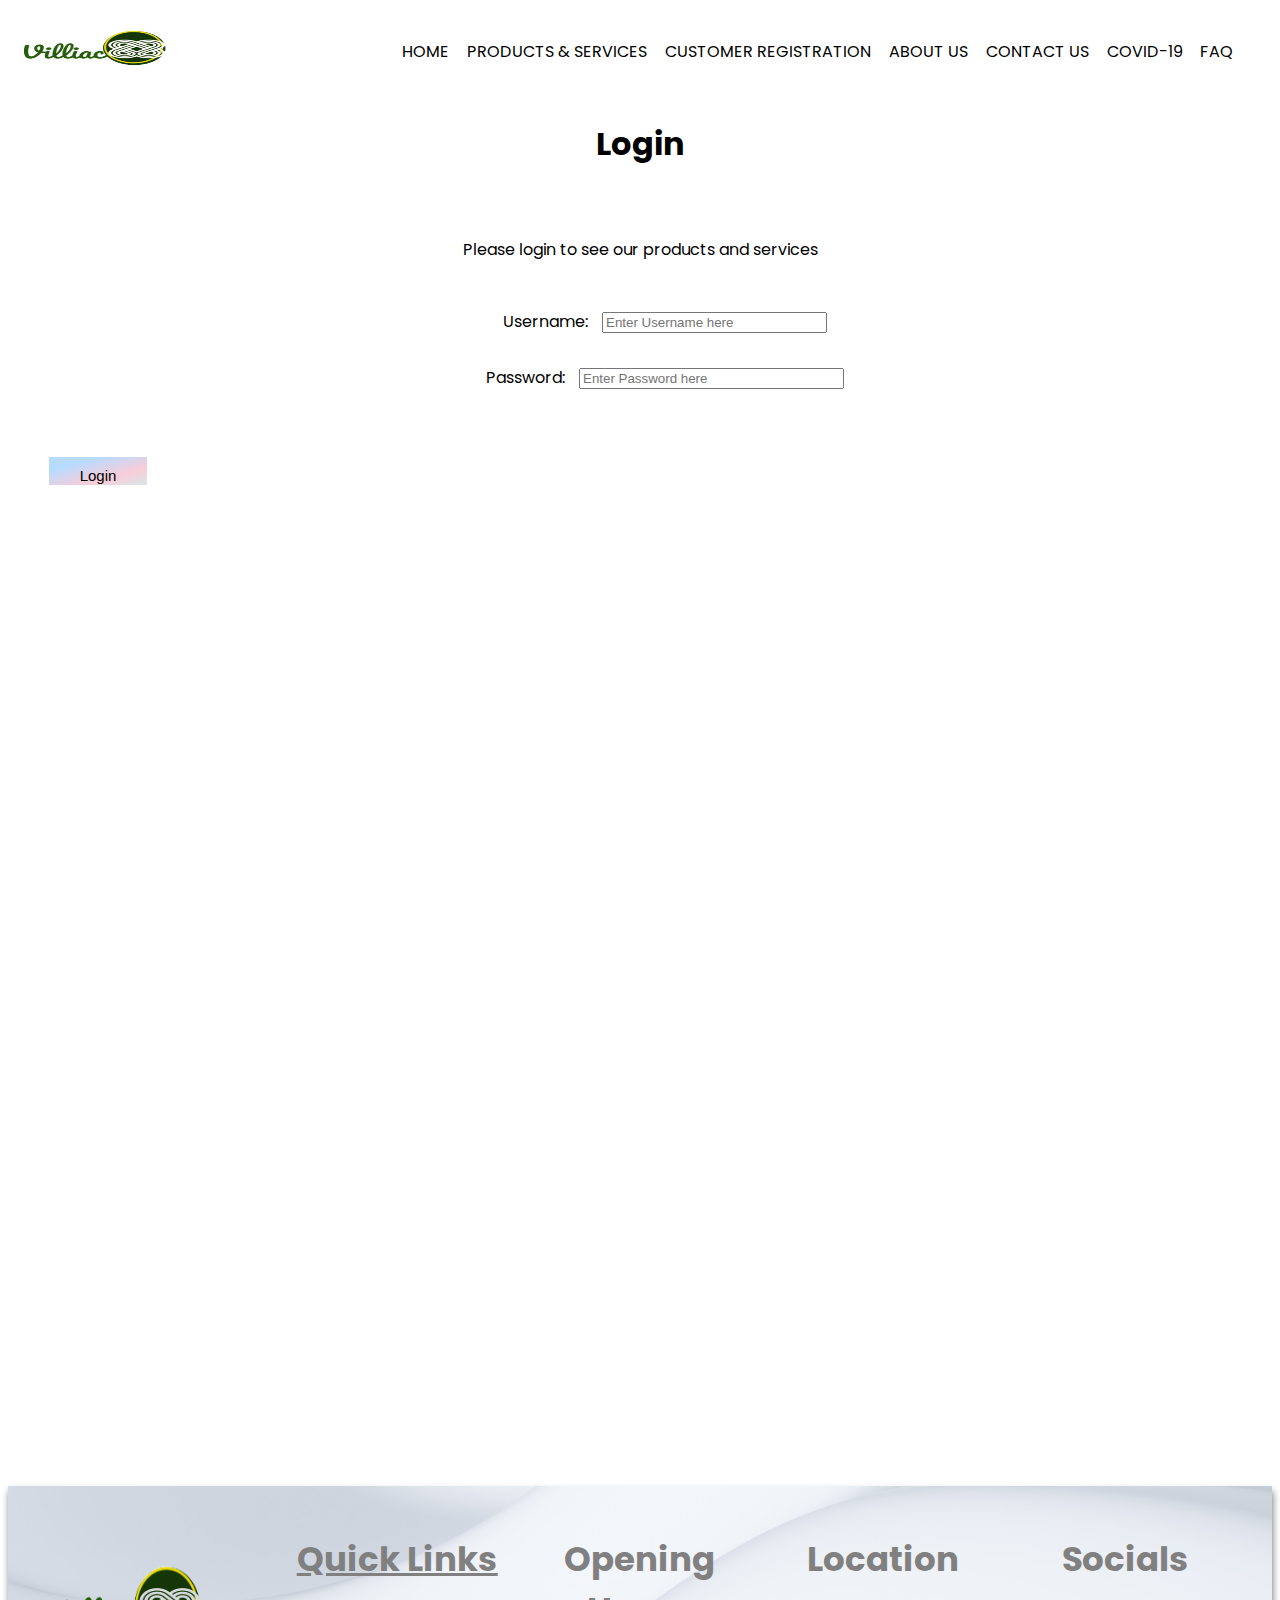
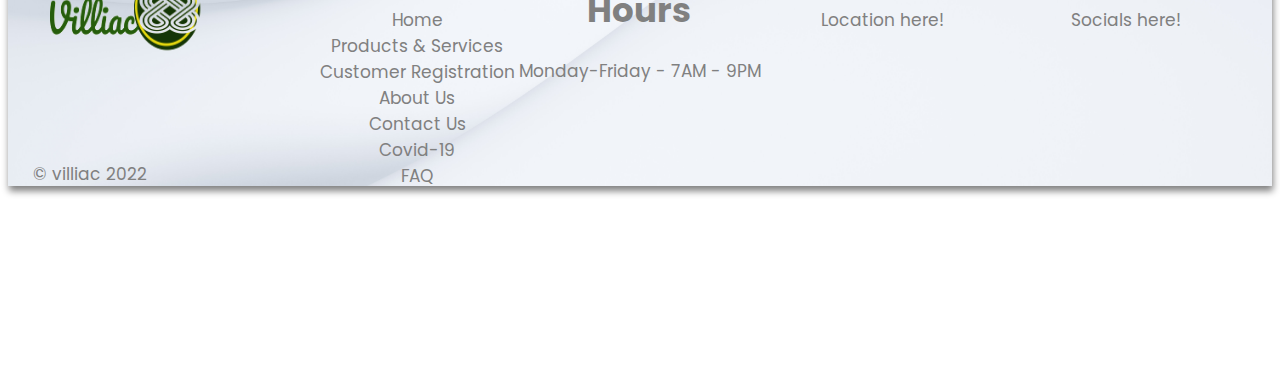
<file: LOGIN.html>
<!DOCTYPE html>
<html>
<head>
	<link rel="stylesheet" type="text/css" href= "CSS/Style.css" />
	<script src="Script/Login.js" type="text/javascript" /></script>
	<title> Villiac | About Us </title>
	<link rel="preconnect" href="https://fonts.googleapis.com">
	<link rel="preconnect" href="https://fonts.gstatic.com" crossorigin>
	<link href="https://fonts.googleapis.com/css2?family=Poppins:ital,wght@0,200;0,300;0,400;0,600;1,200;1,300;1,400;1,600&display=swap" rel="stylesheet">

</head>
<title> Login Form </title>

<body>
	<div class= "container">
		<div class= "logheader">
			<section class= "logo">
				<a href= "index.html"> <img src= "Images/LogoIconTransparent.png" alt= "image_of_logo">
			</section>
			<section class= "MainHeader"> 
				<div class= "navigation">
					<ul>
						<li> <a href="index.html"> Home </a> </li>
						<li> <a href="LOGIN.html"> Products & Services </a> </li>
						<li> <a href="Customer_Registration.html"> Customer Registration </a> </li>
						<li> <a href="About_Us.html"> About Us </a> </li>
						<li> <a href="Contact_Us.html"> Contact Us </a> </li>
						<li> <a href="Covid-19.html"> Covid-19 </a> </li>
						<li> <a href="FAQ.html"> FAQ </a> </li>
					</ul>
				</div>
			</section>
		</div>
	<div class= "contentcontainer">
			<div class="Login_Page">
			<h1> Login<h1>
			</div>
		<div class= "Login_Form">
		<p> Please login to see our products and services</p>
		
		<form  onsubmit="return formValidator()" name="loginform" method="post">

		<ol class="Login_Form">
		<label for="username">Username:  </label>
		<input type = "text" id ="username" = "user" Placeholder = "Enter Username here" size="25"><br>
		<label for="password">Password:  </label>
		<input type = "password" id = "password" name ="password" placeholder ="Enter Password here" size="30" >
		<br>
		<div class="loginbutton">
		<button  type="submit" onclick="formValidator()"><a href="Products_and_Services.html">Login</button></a>
		</div>
		</ol>
		</form>
		</div>


<div class= "footer"> 
		<section class= "footer_section_1">
			<section class="Nav_logo">
				<a href= "index.html"> <img src= "Images/LogoIconTransparent.png" alt= "image_of_logo">
			</section>
		</section>
			
		<section class= "footer_section_2">
			<h1> Quick Links </h1>
			
			<section class="footer_Nav">
			<ul>
				<li> <a href="index.html"> Home </a> </li>
				<li> <a href="Products_and_Services.html"> Products & Services </a> </li>
				<li> <a href="Customer_Registration.html"> Customer Registration </a> </li>
				<li> <a href="About_Us.html"> About Us </a> </li>
				<li> <a href="Contact_Us.html"> Contact Us </a> </li>
				<li> <a href="Covid-19.html"> Covid-19 </a> </li>
				<li> <a href="FAQ.html"> FAQ </a> </li>
			</ul>
			</section>
		</section>
			
		<section class= "footer_section_3">
			<h1> Opening Hours </h1>
			<p> Monday-Friday - 7AM - 9PM </p>
		</section>
		<section class= "footer_section_4">
			<h1> Location </h1>
			<p> Location here! </p>
		</section>
		<section class= "footer_section_5">
			<h1> Socials </h1>
			<p> Socials here! </p>
		</section>
		
		<span>&copy villiac 2022<span> 
	
	</div>
	</div>
</body>

</html>
</file>
<file: CSS/Style.css>
/* This is for the Index Page and website layout !!! */
body{
	background-color: white;
}

.container{
	margin: 0 auto;
	width: 100%;
	font-family: 'Poppins', sans-serif;
	
}

.contentcontainer{
	margin-bottom: 200px;
	height: auto;
} 

a{
	text-decoration: none;
}

.homepageh1{
	font-family: 'Cinzel', serif;
	font-size: 45px;
	 font-weight: 300;
}


.homepgp{
    font-family: 'Lobster Two', cursive;
	font-size: 17px;
	font-weight: 400;
}

.header{
	height: 80px;
	width: 100%;
	margin-bottom: -21px;
	box-shadow: 1px 25px 7px grey;
	background-color: white;
	
	
}
.logo img{
	float: left;
	width: 160px;
	height: 80px;
	margin-left: auto;
	text-indent: -9999999999999999px;
	background-color: ;
}
.MainHeader{
	float: right;
	width: 83.7%;
	height: 80px;
	background-color: ;
	
} 

.navigation{
	float: right;
	width: 900px;
	border: 1px solid none;
	text-transform: uppercase;
	font-size: 16px;
	margin-top: 15px;
	margin-right: 10px;
	
	
}
.navigation ul li{
	float: left;
	margin-right: 18px;
	margin-bottom: 8px;
	text-align: center;
	list-style-type: none;
 }
.navigation ul li a{
	text-decoration: none;
	color: black;	
}
.navigation ul li::after{
	content:'';
	width: 0%;
	height: 2px;
	background-color: grey;
	display: block;
	margin: auto; 
	transition: 0.5s;
}
.navigation ul li:hover::after{
	width: 100%;
}

.Section1{
	float: left;
	width: 100%;
	height: 589px ;
}
.Section1{
	background: url(../Images/restaurant1.jpg);
	background-repeat: no-repeat;
	background-size: cover;
	background-position: center;
}
.Section1_box{
	float:left;
	width: 42%;
	height: 320px;
	text-align: center;
	background-color: white;
	color: black;
	margin-top:90px;
	margin-left:345px;
	opacity:0.8;
	padding: 40px;
}
.Clickable_Button1 input[type="button"]{
	background-color: black;
	background: transparent linear-gradient(to bottom right, rgba(153,204,255,.7) 25%, rgba(227,2,62,.2) 69%, rgba(49,128,135,.19) 100%);
	color: #333;
	font-size: 15px;
	font-weight: 700;
	text-align: center;
	text-shadow: 0 0 2px #1a000d;
	padding: 10px 30px 10px 30px;
	border: 0.5px solid white;
	font-family: 'Helvetica Neue', Helvetica, Arial, sans-serif;
	transition: 0.6s;

/* 	text-transform: uppercase; */
}
.Clickable_Button1 input[type="button"]:hover{
	background-color: #bfbfbf;
	border: 0.5px solid black;
	transition: 0.6s;
	border-radius: 25%;


}
.Blank_Placeholder{
	float: left;
	background-color: white;
	width: 100%;
	height: 150px;
	text-align:center;
}
.section2{
	float: left;
	width: 50%;
	height: 350px ;
	background-color: powderblue ;
	color: white;
	font-size: 15px;
	text-align: center;
}

.section3{
	float: left;
	width: 50%;
	height: 350px ;
	background-color: pink ;
	color: white;
	font-size: 15px;
	text-align: center;
}

/* This is for the Products and Services Page!!! */

.Products_and_Services_Section1{
	float: left;
	width: 100%;
	height: 400px ;
}
.Products_and_Services_Section1{
	background: url(../Images/buffet.jpg);
	background-repeat: no-repeat;
	background-size: cover;
	background-position: center;
	
}
.Products_and_Services_Section1_box{
	float:left;
	width: 42%;
	height: 200px;
	margin-top: 60px;
	margin-left:345px;
	text-align: center;
	background-color: white;
	color: black;
	opacity:0.8;
	padding: 40px;

}

.Menu_container, .Breakfast_Heading, .Lunch_Heading, .Dinner_Heading, .Dessert_Heading, .Drinks_Heading{
	float: left;
	width: 100%;
	height: auto;
	background: white;
	color: #D9D0B4;
	font-weight: 1200;
	background-image: url('https://i.pinimg.com/originals/98/c8/dd/98c8ddb18b1311c90f9e56e08ad7358d.jpg');
}
.Breakfast_Heading{
	float: left;
	width: 100%;
	height: 100px ;
	text-align: center;
	background-color: white;
}
.Lunch_Heading{
	float: left;
	width: 100%;
	height: 100px ;
	text-align: center;
	background-color: white;
}
.Dinner_Heading{
	float: left;
	width: 100%;
	height: 100px ;
	text-align: center;
	background-color: white;
}
.Dessert_Heading{
	float: left;
	width: 100%;
	height: 100px ;
	text-align: center;
	background-color: white;
}
.Drinks_Heading{
	float: left;
	width: 100%;
	height: 100px ;
	text-align: center;
	background-color: white;
}

.menu_box{
	float: left;
	width: 30%;
	margin: 0px -15px 20px 40px;
	border: 1px solid none;
	background-color: ;
}
.menu_box img{
	float: left;
	width: 100%;
	height: 215px;
	background-size: contain;
	background-position: center;
}
.menu_box_content{
	width: 94%;
	height: auto;
	margin-top: 215px;
	padding: 3px 6px 3px 6px;
	font-size: 17px;
	text-align: center;
	font-family: 'Lato', sans-serif;
	border: 3px outset #FADFCA;
	background-color: #ff355e;
	color: white;
}

.menu_box_content:hover{
	transition: 0.55s;
	background: transparent linear-gradient(to bottom right, rgba(164,0,0,.7) 25%, rgba(227,2,62,.43) 61%, rgba(49,128,135,.19) 120%);

}





/* .imgstatic{
	position: absolute;
	background: white;
}

.imgstatic:hover{
	opacity: 0;
} */


/* This is for the Customer Registration Page!!! */

.Customer_Registration_Section{
	float: left;
	width: 100%;
	height: 400px ;
}
.Customer_Registration_Section{
	background: url(../Images/Customer_Registration.jpg);
	background-repeat: no-repeat;
	background-size: cover;
	background-position: center;
}
.Customer_Registration_Section_box{
	float:left;
	width: 42%;
	height: 200px;
	margin-top: 60px;
	margin-left:345px;
	text-align: center;
	background-color: white;
	color: black;
	opacity:0.8;
	padding: 40px;
}

.Blank_Placeholdercustomer{
/* 	font-family: 'Special Elite', cursive;
	font-size: 20px;
	text-align: center;
	padding: 26px;
	line-height: 2.5; */
}

.Blank_Placeholdercustomer ol li{
	list-style-type: none;
	padding: 2px;
	margin:auto;
}

.reglegend{
	text-align: center;
}
form ul li{
	list-style-type:none;
	margin-bottom:50px;
	line-height:20px;
}
form ul li label{
	float:left;
	clear:left;
	width:100px;
	text-align:right;
	margin-right:10px;
	font-size:14px;
	font-family:Verdana, Arial, san-serif;
}
form ul li input, select, span{
	float:left;
	margin-bottom:5px;
}
form ul li textarea{
	float:left;
	width:350px;
	height:150px;
}
[type="submit"]{
	float:left;
	height:30px;
	width:100px;
	margin:50px 50px 1000px 0px;
}
[type="reset"]{
	float:left;
	height:30px;
	width:100px;
	margin:50px 50px 700px 0px;
}	

/* This About Us Section */

.About_Us_Section{
	float: left;
	width: 100%;
	height: 400px ;
}
.About_Us_Section{
	background: url(../Images/AboutUs.jpg);
	background-repeat: no-repeat;
	background-size: cover;
	background-position: center;
	font-size: 23px;
}
.About_Us_Section_box{
	float:left;
	width: 42%;
	height: 200px;
	margin-top: 60px;
	margin-left:345px;
	text-align: center;
	background-color: white;
	color: black;
	opacity:0.8;
	padding: 40px;
}
.AboutUs_content_image{
	float: left;
	width: 48%;
	height: 430px ;
	
	background: url(../Images/SEAFOOD.jpg);
	background-repeat: no-repeat;
	background-size: cover;
	background-position: center;
}
.Our_Story_Section{
	float: left;
	background-color: white;
	width: 49%;
	height: 396px;
	text-align:center;
	font-size:21px;
	color: black;
	padding:17px;
}
.Mission_Section{
	float: left;
	background-color: white;
	width: 49%;
	height: 396px;
	text-align:center;
	color: black;
	padding:17px;
}
.Mission_Section h1{
	font-size:39px;
}
.Mission_Section p{
	font-size: 20px;
}

.AboutUs_content_image2 img{
	float: left;
	width: 48%;
	height: 430px ;
}

.Our_Team_Section{
	float: left;
	background-color: #fdfff5;
	width: 98%;
	height: auto;
	text-align:center;
	font-size:20px;
	color: black;
	padding:17px;
}
.Our_Team_Section_Heading{
	font-size: 40px;
	font-family: 'Special Elite', cursive;
	color: black;
}
.Our_Team_Section_Heading span{
	font-style: italic;
	font-size: 30px;
}
.Profiles{
	display: flex;
	justify-content: space-around;
	margin: 20px 80px;
}
.Profile{
	flex-basis: 260px;
}
.Profile img{
	width: 300px;
	height: 260px;
	border-radius: 50%;
	cursor: pointer;
}
.name{
	font-size: 27px;
}






/*This is for the Contact Page!!! */

.Contact_Us_Section{
	float: left;
	width: 100%;
	height: 400px ;
}
.Contact_Us_Section{
	background: url(../Images/Contact_us.jpg);
	background-repeat: no-repeat;
	background-size: cover;
	background-position: center ;
}
.Contact_Us_Section_box{
	float:left;
	width: 42%;
	height: 200px;
	margin-top: 60px;
	margin-left:345px;
	text-align: center;
	background-color: white;
	color: black;
	opacity:0.8;
	padding: 40px;
}
.Keep_In_Touch_container{
	float: left;
	width: 50%;
	height: auto;
	background-color: white;
}
img{
	float:left;
	width: 30px;
	height: 30px;
}
.Keep_In_Touch_Address h2 h4{
	float:left;
	text-align: center;
	color: gold;
}

.ContactUsPage_container{
	float: left;
	width: 50%;
	height: auto;
	background-color: offwhite;
}
/* form{
	background-color: white;
	border: 2px solid black;
	border-radius: 5px;
	width: 70%;
	height: 300px;
	margin-bottom: 20px;
	border: 4px double gold;
}
form ul li{
	list-style-type: none;
}
form h1{
	text-align:center;
} */
.input_field{
	margin-left:80px;
}
.input_field input{
	width: 250px;
}
.SendButton{
	width: 450px;
	height: 4px;
	text-align: center;
}

/*This is for the Covid-19 Page!!! */

.Covid_19_Section{
	float: left;
	width: 100%;
	height: 400px ;
}
.Covid_19_Section{
	background: url(../Images/Covid_19.jpg);
	background-repeat: no-repeat;
	background-size: cover;
	background-position: center ;
}
.Covid_19_Section_box{
	float:left;
	width: 42%;
	height: 200px;
	margin-top: 60px;
	margin-left:345px;
	text-align: center;
	background-color: white;
	color: black;
	opacity:0.8;
	padding: 40px;
}


.covid19list{
	list-style: square;
	list-style-position: inside;
	font-size: 18px;
}

.covid19para{
	font-family: 'Special Elite', cursive;
	padding-top: 10px;
	font-size: 15px;
	line-height: 2;
	font-size: 19px;
	font-weight: 700;
}

.Blank_Placeholder{
	font-family: 'Special Elite', cursive;
	font-size: 20px;
}

.Blank_Placeholdercovid19{
	font-family: 'Special Elite', cursive;
	background-image: url('https://cdn.wallpapersafari.com/82/77/CZWfcg.jpg');
	background-size: cover;
	color:  #e5e7e9;
	font-size: 20px;
	line-height: 2;
}

.covidinfo{
}

.covid19textcenter{
	text-align: center;
	font-size: 30px;
}
/*This is for the Faq Page!!! */

.FAQ_Section{
	float: left;
	width: 100%;
	height: 400px ;
}
.FAQ_Section{
	background: url(../Images/FAQ.jpg);
	background-repeat: no-repeat;
	background-size: cover;
	background-position: center ;
	font-family: Roboto;
}
.FAQ_Section_box{
	float:left;
	width: 42%;
	height: 200px;
	margin-top: 60px;
	margin-left:345px;
	text-align: center;
	background-color: white;
	color: black;
	opacity:0.8;
	padding: 40px;
}

.faqli{
	list-style: none;
}


/* This is the Login Page */

.logheader{
	height: 80px;
	width: 100%;
	margin-bottom: -21px;
	background-color: white;

}

.divimage{
	width: 50%;
	margin-left: auto;
	margin-right: auto;
}
	
.Login_Form, .Login_Page, .loginbutton{
	list-style-type: none;
	line-height: 3.5;
	text-align: center;
}

.Login_Form label{
padding: 10px;

}

.loginbutton [type="submit"] {
	color: black;
	font-size: 15px;
	background: transparent linear-gradient(to bottom right, rgba(153,204,255,.7) 25%, rgba(227,2,62,.2) 69%, rgba(49,128,135,.19) 100%);
	padding: 10px 30px 10px 30px;
	border: 0.5px solid white;
	transition: 0.5s;
	font: Arial;
}

.loginbutton [type="submit"]:hover{
	transition: 0.5s;
	border: 0.5px collaspe black;
	border-radius: 25%;
	text-shadow: 0 0 2px #1a000d;
}

.loginbutton a{
	font: Arial;
	color: black;
	font-size: 15px;
}
	

/* This is the Footer */
.footer{
	clear: both;
	height: 250px;
	color: grey;
	text-align: center;
	font-size: 17px;
	padding: 25px;

	background: url(../Images/White_footer_swirl.jpg);
	background-repeat: no-repeat;
	background-size: cover;
	background-position: center;
	box-shadow: 1px 5px 7px grey;
}

.footer_section_1{
	float: left;
	width: 20%;
	height: 250px;
}
.Nav_logo img{
	float: left;
	width: 170px;
	height: 195px;
	margin-left: auto;
	text-indent: -9999999999999999px;
}

.footer_section_2{
	float: left;
	width: 20%;
	height: 250px;
}
.footer_section_2 h1{
	text-decoration: underline;
	color: grey;
}
.footer_Nav ul li{
	text-align: center;
	list-style-type: none;
 }
.footer_Nav ul li a{
	text-decoration: none;
	color: grey;	
}

.footer_Nav ul li a:hover{
		background: #BFD1E5;
		transition: 0.5s;
		font-weight: 700;
}

.footer_section_3{
	float: left;
	width: 20%;
	height: 250px;
}
.footer_section_4{
	float: left;
	width: 20%;
	height: 250px;
}
.footer_section_5{
	float: left;
	width: 20%;
	height: 250px;
}
</file>
